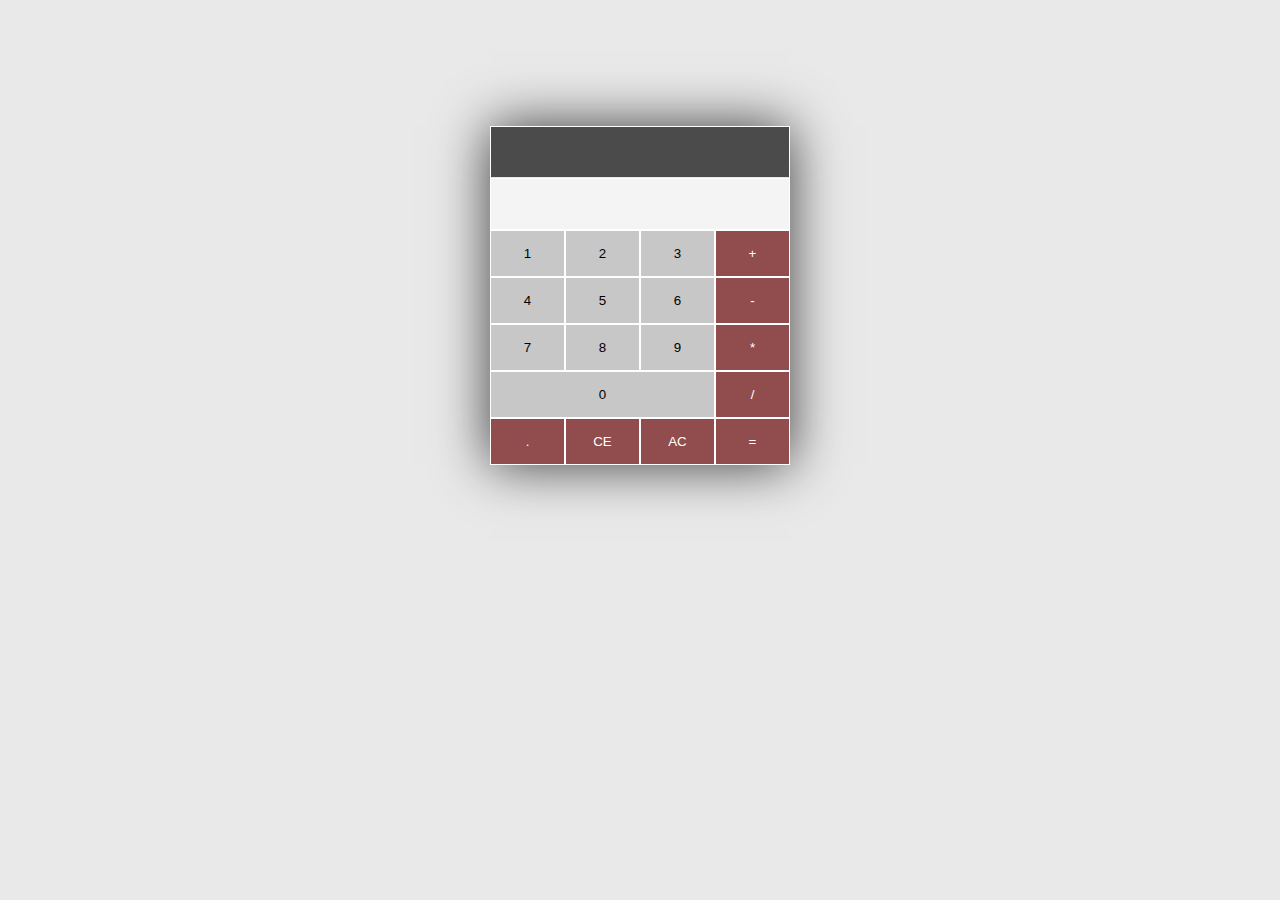
<file: Javascript-Calculator/index.html>
<!DOCTYPE html>
<html lang="en" >

<head>
  <meta charset="UTF-8">
  <title>Javascript Flat Calculator</title>
  
  
  
      <link rel="stylesheet" href="css/style.css">

  
</head>

<body>

  <div class="body-wrapper">
  <div id="calculator-cover">
    <div class="screen">
      <p class="screen-input"></p>
    </div>
    <div class="screen2">
      <p class="screen2-input"></p>
    </div>
    <div class="button-panel">
      <button id="c1">1</button>
      <button id="c2">2</button>
      <button id="c3">3</button>
      <button id="c4">4</button>
      <button id="c5">5</button>
      <button id="c6">6</button>
      <button id="c7">7</button>
      <button id="c8">8</button>
      <button id="c9">9</button>
      <button id="c0">0</button>
    </div>
    <div class="operation-panel">
      <button id="cPlus">+</button>
      <button id="cMinus">-</button>
      <button id="cMultiply">*</button>
      <button id="cDivide">/</button>
    </div>
    <div id="bottom-buttons" class="operation-panel">
      <button id="cPoint">.</button>
      <button id="ce">CE</button>
      <button id="cClear">AC</button>
      <button id="cEqual">=</button>
    </div>
  </div>
</div>
</div>
  <script src='https://cdnjs.cloudflare.com/ajax/libs/jquery/3.3.1/jquery.min.js'></script>

  

    <script  src="js/index.js"></script>




</body>

</html>
</file>
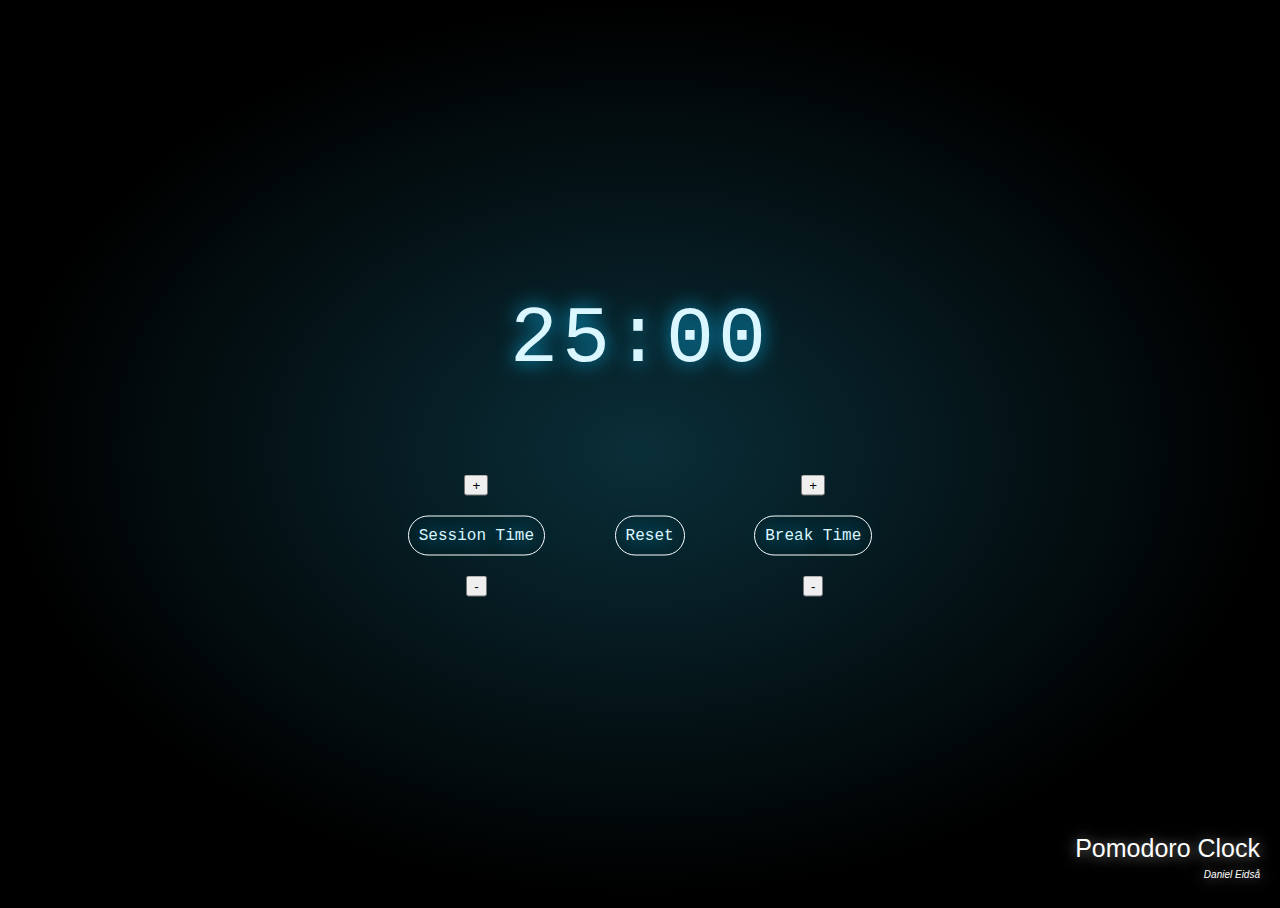
<file: Pomodoro-Clock/index.html>
<!DOCTYPE html>
<html lang="en" >

<head>
  <meta charset="UTF-8">
  <title>Pomodoro Clock</title>
  
  
  
      <link rel="stylesheet" href="css/style.css">

  
</head>

<body>

  <div id="clock">
  <p class="time" id="timer">25:00</p>
  <div class="session"><button id="addSession">+</button>
    <p>Session Time</p><button id="subtractSession">-</button></div>
  <div class="break">
    <p id="reset">Reset</p>
    <button id="x">x</button></div>
  <div class="break"><button id="addBreak">+</button>
    <p>Break Time</p><button id="subtractBreak">-</button></div>
</div>
<div class="title">
  <h1>Pomodoro Clock
    <h1>
      <h2 id="author" class="title"><i>Daniel Eidså<i></h2>
  </div>
  <script src='https://cdnjs.cloudflare.com/ajax/libs/jquery/3.3.1/jquery.min.js'></script>

  

    <script  src="js/index.js"></script>




</body>

</html>
</file>
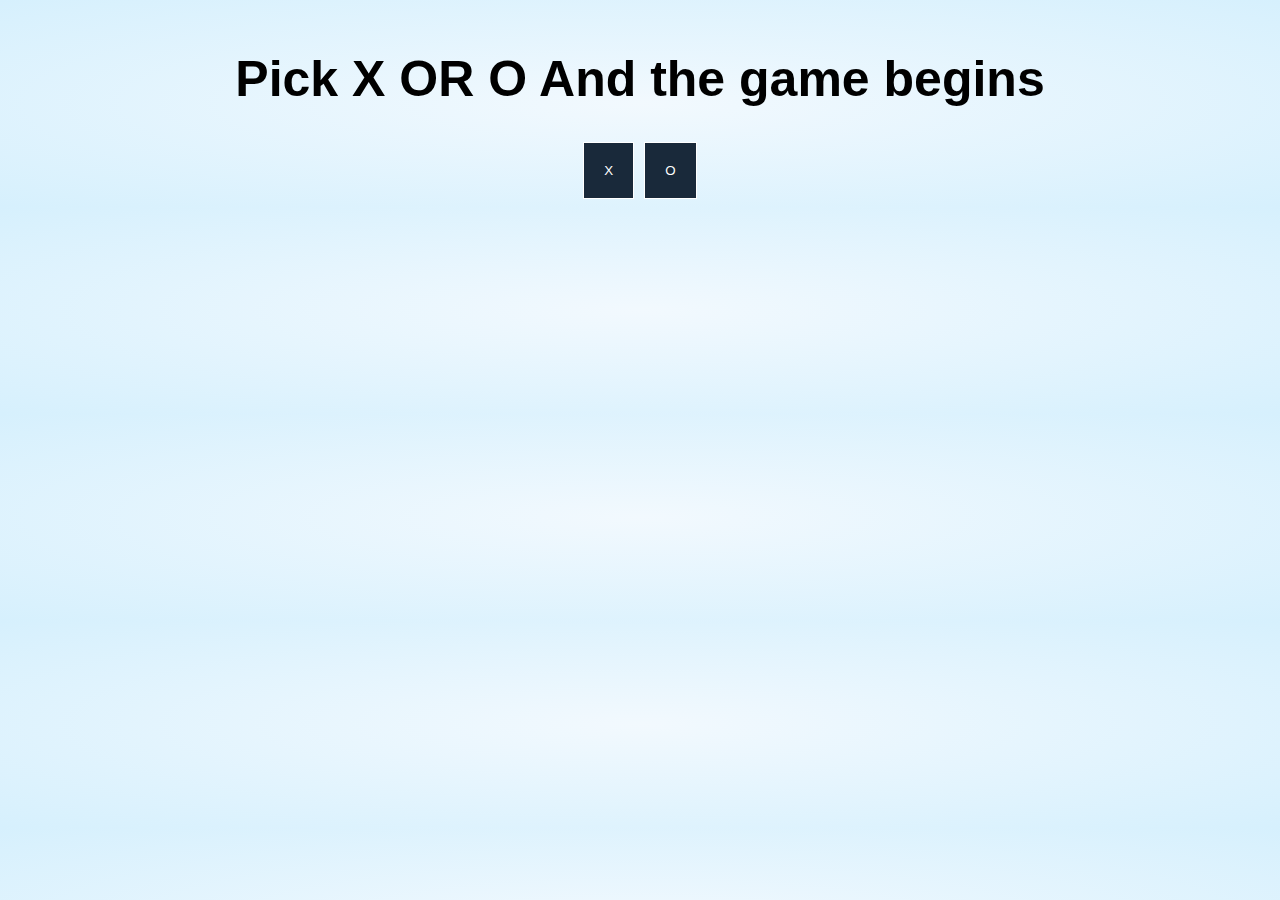
<file: Tic-Tac-Toe/index.html>
<!DOCTYPE html>
<html lang="en" >

<head>
  <meta charset="UTF-8">
  <title>Tic Tac Toe</title>
  
  
  
      <link rel="stylesheet" href="css/style.css">

  
</head>

<body>

  
<div id="XO">
  <h1>Pick X OR O And the game begins</h1>
<button id="X">X</button>
<button id="O">O</button>
  </div>
<div class="game-body hide">
  <ul class="UI">
    <li id="a2">O</li>
    <li id="b2">X</li>
    <li id="c2">O</li>
    <li id="a1">X</li>
    <li id="b1">O</li>
    <li id="c1">X</li>
    <li id="a0">O</li>
    <li id="b0">X</li>
    <li id="c0">O</li>
  </ul>
</div>
  <script src='https://cdnjs.cloudflare.com/ajax/libs/jquery/3.3.1/jquery.min.js'></script>

  

    <script  src="js/index.js"></script>




</body>

</html>
</file>
<file: Javascript-Calculator/css/style.css>
.body-wrapper {
  width: 100%;
  text-align: center;
}

body {
  background: #e9e9e9;
}

#calculator-cover {
  margin: 10% auto;
  position: relative;
  width: 300px;
  -webkit-box-shadow: 0px 0px 51px 0px rgba(0, 0, 0, 0.75);
  -moz-box-shadow: 0px 0px 51px 0px rgba(0, 0, 0, 0.75);
  box-shadow: 0px 0px 51px 0px rgba(0, 0, 0, 0.75);
  font-size: 0px;
}

.button-panel {
  width: 75%;
  position: relative;
  display: inline-block;
  background: grey;
  margin: 0px;
  padding: 0px;
  border: none;
  font-size: 0px;
  vertical-align: top;
}

.button-panel button {
  width: 33.33%;
  padding: 15px;
  margin: 0px;
  background: #c7c7c7;
  border: 1px solid white;
}

button:hover {
  background: #2985a9;
  color: white;
}

.screen {
  height: 50px;
  border: 1px solid white;
  text-align: right;
  color: #ffffff;
  border-bottom: 1px solid #e4e4e4;
  background: #4b4b4b;
}

.screen-input {
  margin-right: 10px;
  font-size: 20px;
  color: white;
}

.screen2 {
  height: 50px;
  border: 1px solid white;
  background: #f4f4f4;
  text-align: right;
}

.screen2-input {
  margin-right: 10px;
  color: #426db0;
  font-size: 20px;
}

.operation-panel {
  width: 25%;
  display: inline-block;
  text-align: right;
  position: relative;
}

.operation-panel button {
  padding: 15px;
  margin: 0px;
  width: 100%;
  box-sizing: border-box;
  border: 1px solid white;
  background: #914d4d;
  color: white;
}

.operation-panel button:hover {
  background: #d3d19e;
  color: black;
}

#bottom-buttons {
  display: inline;
}

#bottom-buttons button {
  width: 25%;
}

#c0 {
  width: 100%;
}
</file>
<file: Pomodoro-Clock/css/style.css>
html,
body {
  height: 100%;
  overflow: hidden;
}

body {
  background: #0f3854;
  background: radial-gradient(ellipse at center, #0a2e38 0%, #000000 70%);
  background-size: 100%;
  -webkit-transition: all 1s;
  -moz-transition: all 1s;
  -ms-transition: all 1s;
  -o-transition: all 1s;
  transition: all 1s;
}

p {
  margin: 0;
  padding: 0;
}

#clock {
  font-family: "Share Tech Mono", monospace;
  color: #ffffff;
  text-align: center;
  position: absolute;
  left: 50%;
  top: 50%;
  transform: translate(-50%, -50%);
  color: #daf6ff;
  text-shadow: 0 0 20px #0aafe6, 0 0 20px rgba(10, 175, 230, 0);
  width: 100%;
}
#clock .time {
  letter-spacing: 0.05em;
  font-size: 80px;
  padding: 20px 0;
  margin: 20px;
}
#clock .date {
  letter-spacing: 0.1em;
  font-size: 24px;
}
#clock .text {
  letter-spacing: 0.1em;
  font-size: 12px;
  padding: 20px 0 0;
}
#clock .session {
  display: inline-block;
  padding: 30px;
}
#clock .session p {
  border: 1px solid white;
  border-radius: 100px;
  padding: 10px;
}
#clock .break {
  display: inline-block;
  padding: 30px;
}
#clock .break p {
  border: 1px solid white;
  border-radius: 100px;
  padding: 10px;
}
#clock button {
  margin: 20px 0;
}

.title {
  position: absolute;
  bottom: 0px;
  right: 0px;
  text-shadow: none;
  color: white;
  font-family: "Open Sans", sans-serif;
  text-shadow: 0px 1px 14px #969696;
  margin: 20px;
}
.title h1 {
  font-size: 25px;
  font-weight: 300;
}
.title #author {
  font-size: 10px;
  margin: 0px;
  font-weight: 300;
}

.freedom {
  text-shadow: 0 0 20px #4c6e3f, 0 0 20px rgba(10, 175, 230, 0) !important;
}

.freedom .time {
  color: #43a643;
}

.freedom .time::after {
  content: " - Break";
}

.hide {
  display: none !important;
}

#reset {
  cursor: pointer;
  border: 1px solid white;
  border-radius: 100px;
  padding: 10px;
}

#reset:hover {
  color: yellow;
  -webkit-transition: all 1s;
  -moz-transition: all 1s;
  -ms-transition: all 1s;
  -o-transition: all 1s;
  transition: all 1s;
}

#x {
  visibility: hidden;
}

button:hover {
  cursor: pointer;
}
</file>
<file: Tic-Tac-Toe/css/style.css>
body {
  font-size: 0px;
  background: #f2f9fe;
  /* Old browsers */
  background: -moz-radial-gradient(center, ellipse cover, #f2f9fe 0%, #d6f0fd 100%);
  /* FF3.6-15 */
  background: -webkit-radial-gradient(center, ellipse cover, #f2f9fe 0%, #d6f0fd 100%);
  /* Chrome10-25,Safari5.1-6 */
  background: radial-gradient(ellipse at center, #f2f9fe 0%, #d6f0fd 100%);
  /* W3C, IE10+, FF16+, Chrome26+, Opera12+, Safari7+ */
  filter: progid:DXImageTransform.Microsoft.gradient( startColorstr="#f2f9fe", endColorstr="#d6f0fd", GradientType=1 );
  /* IE6-9 fallback on horizontal gradient */
}

.game-body {
  width: 500px;
  height: 450px;
  position: relative;
  margin: 5% auto;
  -webkit-box-shadow: 0px 0px 51px 0px rgba(0, 0, 0, 0.75);
  -moz-box-shadow: 0px 0px 51px 0px rgba(0, 0, 0, 0.75);
  box-shadow: 0px 0px 51px 0px rgba(0, 0, 0, 0.75);
}

ul {
  list-style: none;
  padding: 0px;
  margin: 0px;
  font-size: 0px;
  text-align: center;
}

li {
  position: relative;
  display: inline;
  font-size: 130px;
  padding: 0px;
  margin: 0px;
  width: 33.33%;
  height: 150px;
  background: #19293a;
  float: left;
  border: 1px solid white;
  box-sizing: border-box;
  color: white;
  font-family: "Arial", Helvetica, sans-serif;
}

li:hover {
  cursor: pointer;
}

.UI {
  width: 100%;
  height: 100%;
  position: relative;
  display: inline-box;
}

#XO {
  text-align: center;
  width: 100%;
  z-index: 99;
  margin-top: 50px;
  padding: 0px;
}

#X {
  padding: 20px;
  background: #19293a;
  color: white;
  border: 1px solid white;
  margin-right: 5px;
}

#O {
  margin-left: 5px;
  padding: 20px;
  background: #19293a;
  color: white;
  border: 1px solid white;
}

h1 {
  font-size: 50px;
  font-family: "Open Sans", sans-serif;
}

.hide {
  display: none;
}
</file>
